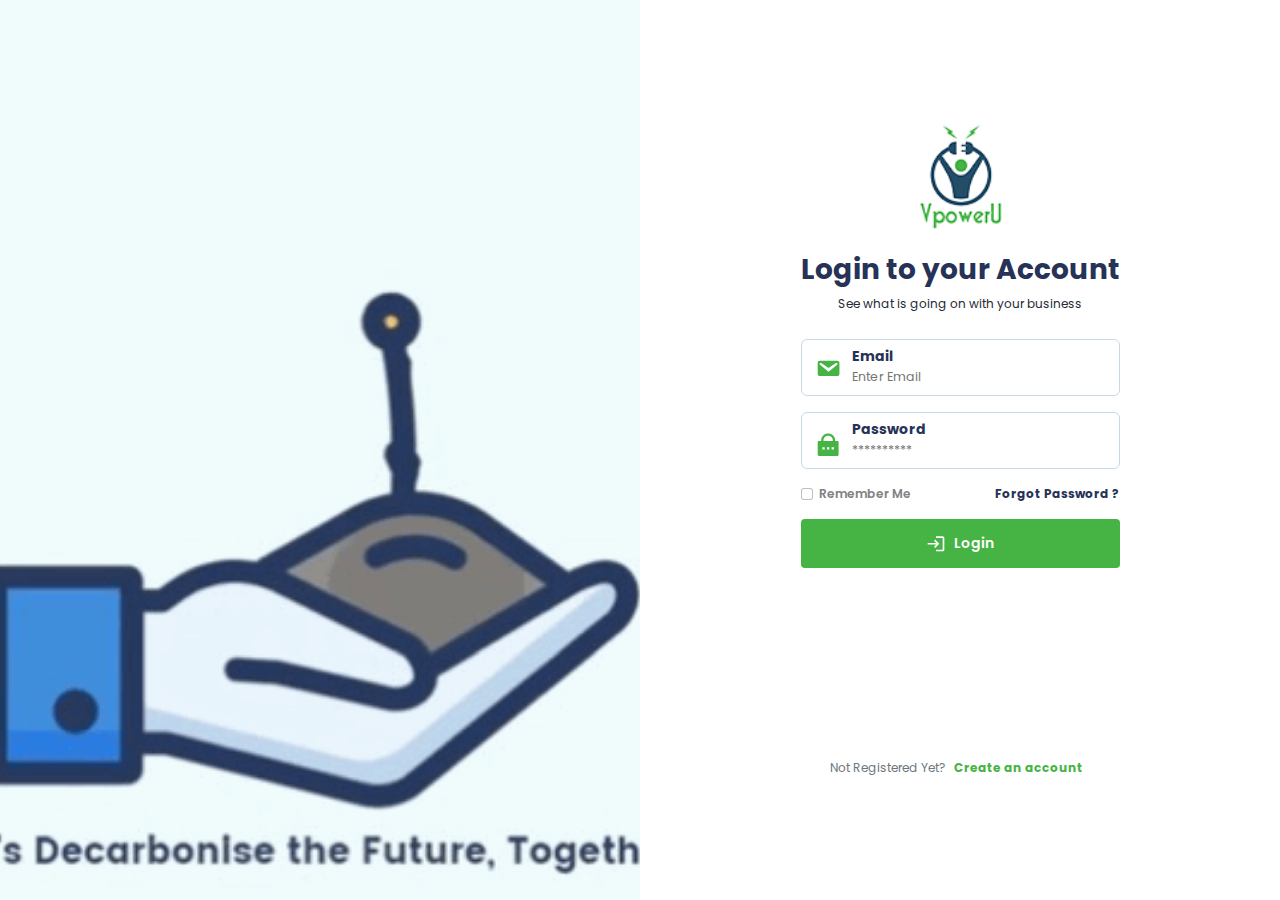
<file: index.html>
<!DOCTYPE html>
<html lang="en">

<head>
    <meta http-equiv="Content-Type" content="text/html; charset=UTF-8">
    <meta http-equiv="X-UA-Compatible" content="IE=edge">
    <meta name="viewport" content="width=device-width, initial-scale=1.0">

    <link rel="icon" href="assets/images/favicon.png" type="image/x-icon">
    <link rel="shortcut icon" href="assets/images/favicon.png" type="image/x-icon">
    <title>VpowerU</title>

    <!-- Bootstrap css-->
    <link rel="stylesheet" type="text/css" href="assets/css/bootstrap.css">
    <!-- App css-->
    <link rel="stylesheet" type="text/css" href="assets/css/style.css">
    <!-- Responsive css-->
    <link rel="stylesheet" type="text/css" href="assets/css/responsive.css">
</head>

<body>
    <div class="loader-wrapper">
        <div class="theme-loader">
            <div class="loader-p"></div>
        </div>
    </div>

    <section>
        <div class="container-fluid">
            <div class="row">
                <div class="col-xl-6 p-5">

                    <img class="bg-img-cover bg-center" src="assets/images/login/sdsd.gif" alt="maingif">

                </div>
                <div class="col-xl-6 p-0">

                    <div class="login-card d-grid theme-form ">

                        <form id="loginForm" method="post">
                            <div class="row g-0 ">
                                <div class="col-10 col-lg-9 mx-auto text-center">
                                    <div class="logo mb-5 mb-md-0">
                                        <a href="index.html" title="vpoweru"><img class="logo-design" src="assets/images/login/main.png" alt="mainlogo"></a>
                                    </div>
                                </div>
                            </div>
                            <h3 class="fw-bold mb-2 text-center mt-4">Login to your Account</h3>
                            <p class="text-center mb-4">See what is going on with your business</p>
                            <div class="ry-field-with-icon name mb-3 position-relative">

                                <label>Email</label>
                                <img src="assets/images/login/Vector.svg" alt="emailicon">

                                <div class="form-group-">
                                    <input type="text" placeholder="Enter Email">
                                </div>
                            </div>

                            <div class="ry-field-with-icon email">
                                <img src="assets/images/login/password.svg" alt="passicon">

                                <label>Password</label>
                                <div class="form-group-">
                                    <input type="password" placeholder="**********">
                                </div>
                            </div>

                            <div class="row mt-3">
                                <div class="col">
                                    <div class="form-check">
                                        <input id="remember-me" name="remember" class="form-check-input" type="checkbox">
                                        <label class="form-check-label mb-0" for="remember-me">Remember Me</label>
                                    </div>
                                </div>
                                <div class="col text-end fw-bold"><a href="forgot-password.html" class="link-secondary">Forgot Password ?</a></div>
                            </div>
                            <div class="d-grid my-2">
                                <button type="button" class="btn btn-labeled btn-primary w-100">
                    <span class="btn-label">                  <img class="me-2" src="assets/images/login/login.svg" alt="loginicon"></span>Login</button>
                            </div>
                        </form>
                        <p class="text-center text-muted mb-0">Not Registered Yet?<a class="link-primary mx-2 fw-bold" href="register.html">Create an account</a></p>

                    </div>
                </div>
            </div>
        </div>
    </section>

    <script src="assets/js/jquery-3.5.1.min.js"></script>
    <script src="assets/js/bootstrap/popper.min.js"></script>
    <script src="assets/js/bootstrap/bootstrap.min.js"></script>

    <script src="assets/js/script.js"></script>
    <script>
        var t;

        var start = $('#myCarousel').find('.active').attr('data-interval');
        t = setTimeout("$('#myCarousel').carousel({interval: 2000});", start - 2000);

        $('#myCarousel').on('slid.bs.carousel', function() {
            clearTimeout(t);
            var duration = $(this).find('.active').attr('data-interval');

            $('#myCarousel').carousel('pause');
            t = setTimeout("$('#myCarousel').carousel();", duration - 2000);
        })

        $('.carousel-control.right').on('click', function() {
            clearTimeout(t);
        });

        $('.carousel-control.left').on('click', function() {
            clearTimeout(t);
        });
    </script>

</body>

</html>
</file>
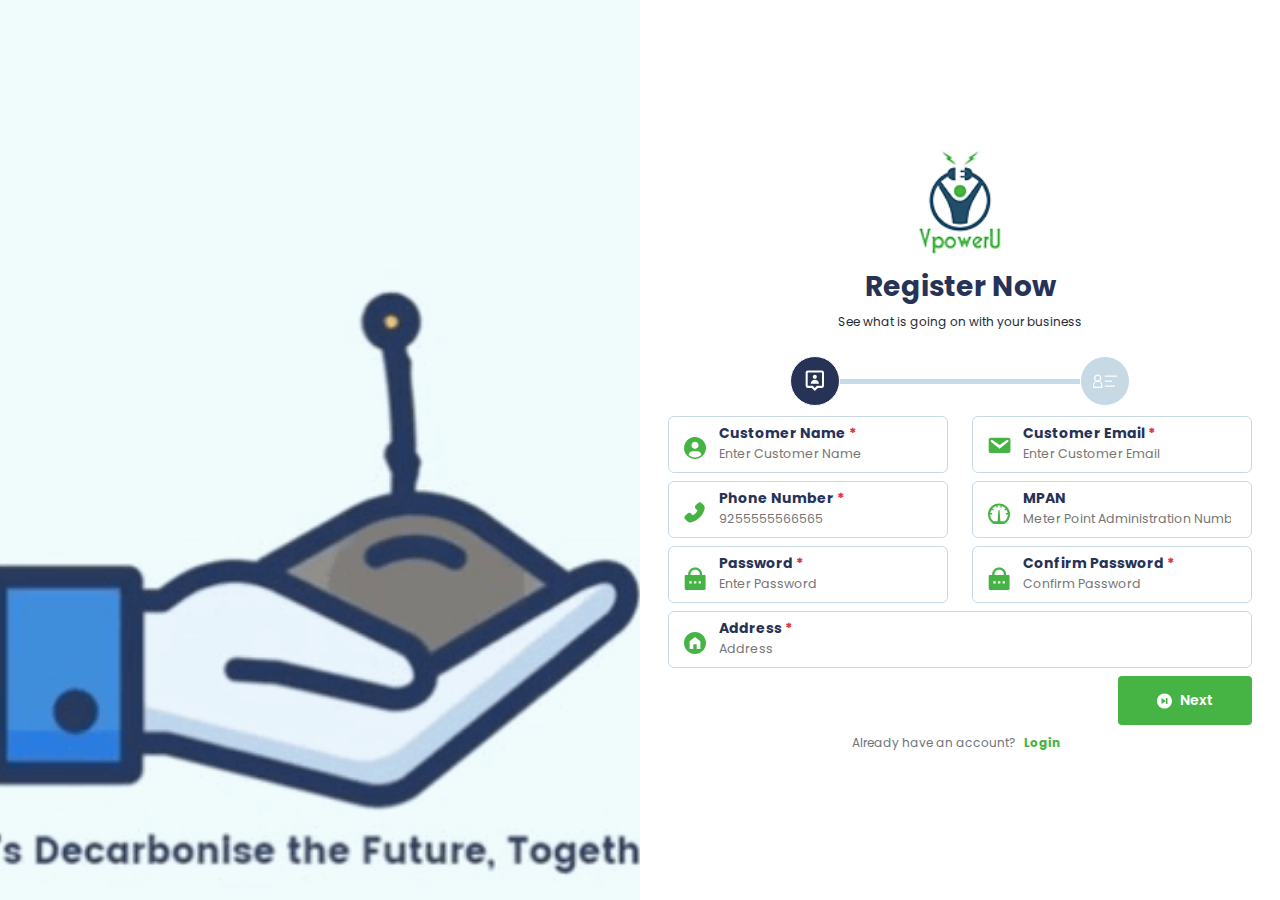
<file: register.html>
<!DOCTYPE html>
<html lang="en">

<head>
    <meta http-equiv="Content-Type" content="text/html; charset=UTF-8">
    <meta http-equiv="X-UA-Compatible" content="IE=edge">
    <meta name="viewport" content="width=device-width, initial-scale=1.0">

    <link rel="icon" href="assets/images/favicon.png" type="image/x-icon">
    <link rel="shortcut icon" href="assets/images/favicon.png" type="image/x-icon">
    <title>VpowerU</title>

    <!-- Bootstrap css-->
    <link rel="stylesheet" type="text/css" href="assets/css/bootstrap.css">
    <!-- App css-->
    <link rel="stylesheet" type="text/css" href="assets/css/style.css">
    <!-- Responsive css-->
    <link rel="stylesheet" type="text/css" href="assets/css/responsive.css">
</head>

<body>
    <div class="loader-wrapper">
        <div class="theme-loader">
            <div class="loader-p"></div>
        </div>
    </div>

    <section>
        <div class="container-fluid">
            <div class="row" style="height: 100vh;">
                <div class="col-xl-6 p-5">

                    <img class="bg-img-cover bg-center" src="assets/images/login/sdsd.gif" alt="maingif">

                </div>
                <div class="col-xl-6 p-0">

                    <div class="row register-box">
                        <div class="col-lg-11 offset-sm-0 mobile-view">
                            <form id="loginForm" method="post">
                                <div class="row g-0 ">
                                    <div class="col-10 col-lg-9 mx-auto text-center">
                                        <div class="logo mt-4 mb-3 mb-md-0">
                                            <a href="index.html" title="vpoweru"><img class="logo-design" src="assets/images/login/main.png" alt="mainlogo"></a>
                                        </div>
                                    </div>
                                </div>
                                <h3 class="fw-bold mb-2 text-center mt-3">Register Now</h3>
                                <p class="text-center mb-4">See what is going on with your business</p>
                                <div class="d-flex wizard-section mx-auto mb-2">

                                    <a id="backbnt-">
                                        <div class="circle-design">
                                            <img src="assets/images/login/user-pin.svg" alt="circle">
                                        </div>
                                    </a>

                                    <div id="line-design" class="line-design">

                                    </div>
                                    <a id="image">
                                        <div id="NextID-" class="circle-other">
                                            <img src="assets/images/login/contact-info.svg" alt="circle">
                                        </div>
                                    </a>
                                    <a style="display: none;" id="image-1">
                                        <div class="circle-other-second">
                                            <img src="assets/images/login/contact-info.svg" alt="circle">
                                        </div>
                                    </a>

                                </div>

                                <div id="first-step">
                                    <div class="row">
                                        <div class="col-lg-6 col-sm-12">
                                            <div class="ry-field-with-icon name mb-2">
                                                <img src="assets/images/login/user.svg" alt="icon">

                                                <label>Customer Name <span class="text-danger fw-bold">
                                                    *
                                                </span></label>

                                                <div class="form-group">
                                                    <input class="border-none" type="text" placeholder="Enter Customer Name">
                                                </div>
                                            </div>
                                        </div>
                                        <div class="col-lg-6 col-sm-12">
                                            <div class="ry-field-with-icon name mb-2">
                                                <img src="assets/images/login/Vector.svg" alt="icon">

                                                <label>Customer Email<span class="text-danger fw-bold">
                                                    *
                                                </span></label>

                                                <div class="form-group">
                                                    <input class="border-none" type="text" placeholder="Enter Customer Email">
                                                </div>
                                            </div>
                                        </div>
                                    </div>





                                    <div class="row">
                                        <div class="col-lg-6 col-sm-12">
                                            <div class="ry-field-with-icon name mb-2">
                                                <img src="assets/images/login/phone.svg" alt="icon">

                                                <label>Phone Number<span class="text-danger fw-bold">
                                                    *
                                                </span></label>

                                                <div class="form-group">
                                                    <input class="border-none" type="text" placeholder="9255555566565">
                                                </div>
                                            </div>
                                        </div>
                                        <div class="col-lg-6 col-sm-12">
                                            <div class="ry-field-with-icon name mb-2">
                                                <img src="assets/images/login/meter.svg" alt="icon">

                                                <label>MPAN</label>

                                                <div class="form-group">
                                                    <input class="border-none" type="text" placeholder="Meter Point Administration Number">
                                                </div>
                                            </div>
                                        </div>

                                    </div>
                                    <div class="row">
                                        <div class="col-lg-6 col-sm-12">
                                            <div class="ry-field-with-icon name mb-2">
                                                <img src="assets/images/login/password.svg" alt="icon">

                                                <label>Password<span class="text-danger fw-bold">
                                                    *
                                                </span></label>

                                                <div class="form-group">
                                                    <input class="border-none" type="text" placeholder="Enter Password">
                                                </div>
                                            </div>
                                        </div>
                                        <div class="col-lg-6 col-sm-12">
                                            <div class="ry-field-with-icon name mb-2">
                                                <img src="assets/images/login/password.svg" alt="icon">

                                                <label>Confirm Password<span class="text-danger fw-bold">
                                                    *
                                                </span></label>

                                                <div class="form-group">
                                                    <input class="border-none" type="text" placeholder="Confirm Password">
                                                </div>
                                            </div>
                                        </div>
                                    </div>
                                    <div class="row">
                                        <div class="col-lg-12 col-sm-12">
                                            <div class="ry-field-with-icon name mb-2">
                                                <img src="assets/images/login/address.svg" alt="icon">

                                                <label>Address<span class="text-danger fw-bold">
                                                    *
                                                </span></label>

                                                <div class="form-group">
                                                    <input class="border-none" type="text" placeholder="Address">
                                                </div>
                                            </div>
                                        </div>

                                    </div>
                                </div>

                                <div style="display: none;" id="second-step">
                                    <div class="row">
                                        <div class="col-lg-6 col-sm-12">
                                            <div class="ry-field-with-icon- name mb-2">
                                                <!-- <img src="../assets/images/login/user.svg" alt="looginpage"> -->

                                                <label>Peak demand in KWh</label>

                                                <div class="form-group">
                                                    <input class="border-none" type="text" placeholder="Estimated peak demand in KWh">
                                                </div>
                                            </div>
                                        </div>
                                        <div class="col-lg-6 col-sm-12">
                                            <div class="ry-field-with-icon- name mb-2">
                                                <!-- <img src="../assets/images/login/Vector.svg" alt="looginpage"> -->

                                                <label>Minimum demand in KWh</label>

                                                <div class="form-group">
                                                    <input class="border-none" type="text" placeholder="Estimated minimum demand in KWh">
                                                </div>
                                            </div>
                                        </div>
                                    </div>


                                    <div class="row">
                                        <div class="col-lg-6 col-sm-12">
                                            <div class="ry-field-with-icon- name mb-2">

                                                <label>Annual demand in KWh</label>

                                                <div class="form-group">
                                                    <input class="border-none" type="text" placeholder="Estimated annual demand in KWh">
                                                </div>
                                            </div>
                                        </div>
                                        <div class="col-lg-6 col-sm-12">
                                            <div class="ry-field-with-icon- name mb-2">

                                                <label>Upward flexibility</label>

                                                <div class="form-group">
                                                    <input class="border-none" type="text" placeholder="Estimated Upward flexibility">
                                                </div>
                                            </div>
                                        </div>
                                    </div>


                                    <div class="row">
                                        <div class="col-lg-6 col-sm-12">
                                            <div class="ry-field-with-icon- name mb-2">

                                                <label>Downward flexibility</label>

                                                <div class="form-group">
                                                    <input class="border-none" type="text" placeholder="Estimated Downward flexibility">
                                                </div>
                                            </div>
                                        </div>
                                        <div class="col-lg-6 col-sm-12">
                                            <div class="ry-field-with-icon- name mb-2">

                                                <label>Flexibility Type</label>

                                                <div class="form-group">
                                                    <div class="drop-btn">
                                                        <select class="dropdown-select" onchange="document.getElementById('displayValue').value=this.options[this.selectedIndex].text; document.getElementById('idValue').value=this.options[this.selectedIndex].value;">
                              <option></option>
                              <option value="one">one</option>
                              <option value="two">two</option>
                              <option value="three">three</option>
                            </select>
                                                        <input class="drop-down-input" type="text" name="displayValue" id="displayValue" placeholder="Select Option" onfocus="this.select()" style="position:absolute;top:0px;left:0px;width:183px;width:180px\9; ">
                                                        <input name="idValue" id="idValue" type="hidden">
                                                    </div>
                                                </div>
                                            </div>
                                        </div>
                                    </div>
                                    <div class="row">
                                        <div class="col-lg-12 col-sm-12">
                                            <div class="ry-field-with-icon name mb-2" style="border: none;">

                                            </div>
                                        </div>

                                    </div>
                                </div>


                                <div class="row">
                                    <div class="col-lg-12 col-sm-12 text-end btns">
                                        <a id="backbnt">
                                            <button class="btn back-btn mx-2" type="button"><img class="me-2" src="assets/images/login/back.svg" alt="backicon">Back</button>
                                        </a>
                                        <a id="NextID">
                                            <button class="btn btn-primary btn-next" type="button"><img class="me-2" src="assets/images/login/next.svg" alt="nexticon">Next</button>
                                        </a>


                                    </div>

                                </div>

                            </form>
                        </div>

                        <p class="text-center text-muted py-2">Already have an account?<a class="link-primary fw-bold mx-2" href="index.html">Login</a></p>

                    </div>
                </div>
            </div>
        </div>
    </section>
    <script src="assets/js/jquery-3.5.1.min.js"></script>
    <script src="assets/js/bootstrap/popper.min.js"></script>
    <script src="assets/js/bootstrap/bootstrap.min.js"></script>

    <script src="assets/js/script.js"></script>

    <script>
        $(document).ready(function() {
            $("#backbnt").css("display", "none");
            $('#NextID').click(function() {

                $("#backbnt").css("display", "contents");

                $("#first-step").css("display", "none");
                $("#second-step").css("display", "block");

                $("#line-design").removeClass("line-color-first");
                $('#line-design').addClass('line-color-second');

                $("#image").css("display", "none");
                $("#image-1").css("display", "block");

            });

            $('#backbnt').click(function() {
                $("#backbnt").css("display", "none");

                $("#first-step").css("display", "block");
                $("#second-step").css("display", "none");

                $("#line-design").removeClass("line-color-second");
                $('#line-design').addClass('line-color-first');


                $("#image").css("display", "block");
                $("#image-1").css("display", "none");

            });


            $('#NextID-').click(function() {
                $("#first-step").css("display", "none");
                $("#second-step").css("display", "block");

                $("#line-design").removeClass("line-color-first");
                $('#line-design').addClass('line-color-second');

                $("#image").css("display", "none");
                $("#image-1").css("display", "block");

            });

            $('#backbnt-').click(function() {
                $("#first-step").css("display", "block");
                $("#second-step").css("display", "none");

                $("#line-design").removeClass("line-color-second");
                $('#line-design').addClass('line-color-first');


                $("#image").css("display", "block");
                $("#image-1").css("display", "none");

            });


        });
    </script>


</body>

</html>
</file>
